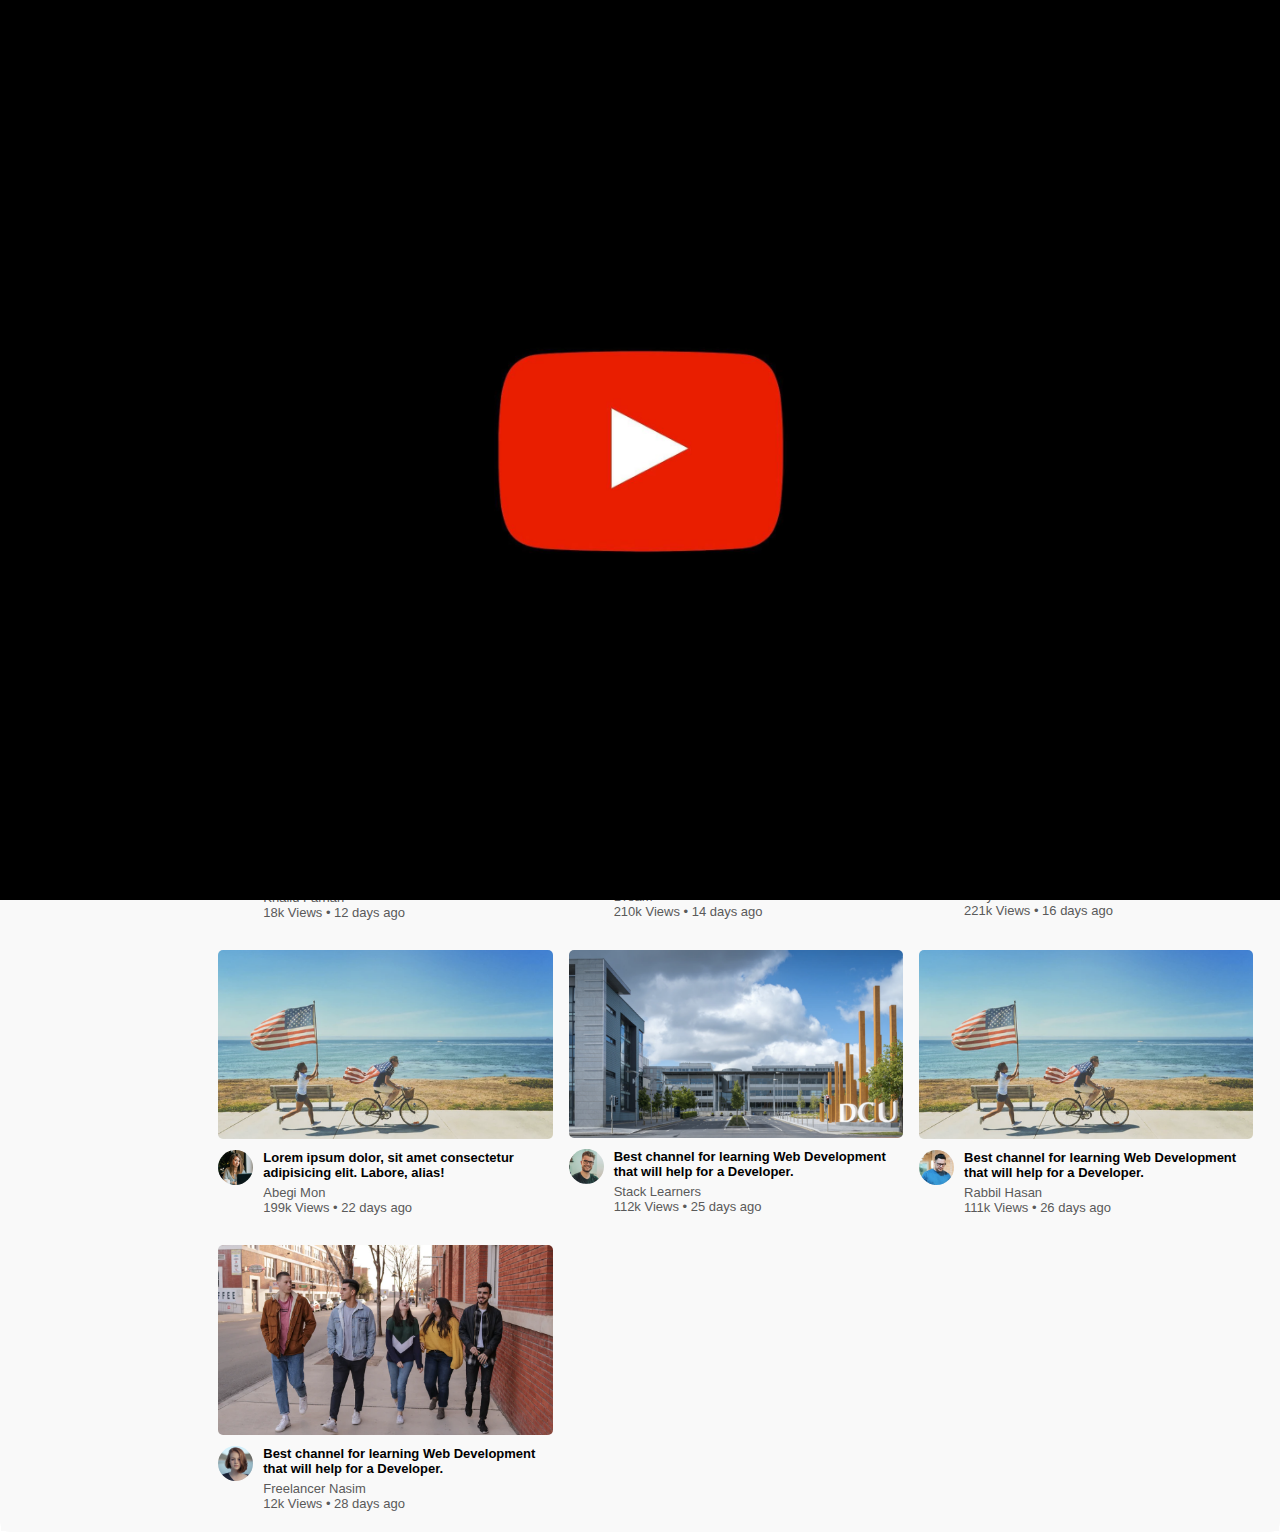
<file: index.html>
<!DOCTYPE html>
<html lang="en">
    <head>
        <meta charset="UTF-8">
        <meta http-equiv="X-UA-Compatible" content="IE=edge">
        <meta name="viewport" content="width=device-width, initial-scale=1.0">
        <title>Project 4 Vidtube</title>
        <link rel="shortcut icon" href="images/youtube.png" type="image/x-icon">
        <link rel="stylesheet" href="style.css">
        <link rel="stylesheet" href="responsive.css">
    </head>
    <body onload="myload()">
        
        <div id="preloader"></div>
        <!-- nav area Start -->
        <nav class="flex-div header">
            <div class="nav-left flex-div">
                <img src="images/menu.png" alt="menuIcon" class="menu-icon">
                <img src="images/logo.png" alt="LogoIcon" class="logo">
            </div>
            <div class="nav-middle flex-div">
                <div class="search-box flex-div">
                    <input type="text" placeholder="Search">
                    <img src="images/search.png" alt="search" >
                </div>
                <img src="images/voice-search.png" alt="voice" class="mic-icon">
            </div>
            <div class="nav-right flex-div">
                <img src="images/upload.png" alt="uploadICon">
                <img src="images/more.png" alt="moreIcon" class="hidden">
                <img src="images/notification.png" alt="notifyIcon">
                <img src="images/search.png" alt="search" class="hidden-search active-search" >
                <img src="images/Jack.png" alt="jack" class="user-icon">
            </div>
        </nav>
        <!-- nav area End -->

        <!-- Sidebar area Start -->
        <div class="sidebar">
            <div class="shortcut-links">
                <a href=""><img src="images/home.png" alt="home"><p>Home</p></a>
                <a href=""><img src="images/explore.png" alt="explore"><p>Explore</p></a>
                <a href=""><img src="images/subscriprion.png" alt="subscriprion"><p>Subscription</p></a>
                <hr>
                <a href=""><img src="images/library.png" alt="library"><p>Library</p></a>
                <a href=""><img src="images/history.png" alt="history"><p>History</p></a>
                <a href=""><img src="images/playlist.png" alt="playlist"><p>Playlist</p></a>
                <a href=""><img src="images/messages.png" alt="message"><p>Messages</p></a>
                <a href=""><img src="images/show-more.png" alt="showmore"><p>Show More</p></a>
                <hr>
            </div>
            <div class="subscribed-list">
                <h3>SUBSCRIBED</h3>
                <a href=""><img src="images/Jack.png" alt="jack"><p>Mack</p></a>
                <a href=""><img src="images/simon.png" alt="name"><p>Simon</p></a>
                <a href=""><img src="images/tom.png" alt="name"><p>Tom Harry</p></a>
                <a href=""><img src="images/megan.png" alt="name"><p>Megan Rien</p></a>
                <a href=""><img src="images/cameron.png" alt="name"><p>Cameron Vewl</p></a>
                <a href=""><img src="images/tom.png" alt="name"><p>Mike Lawel</p></a>
                <a href=""><img src="images/simon.png" alt="name"><p>Nawshin</p></a>
                <a href=""><img src="images/cameron.png" alt="name"><p>Dimler</p></a>
                <a href=""><img src="images/simon.png" alt="name"><p>Alex Carry</p></a>
                <span>&copy; All Rights Reserved.</span>
            </div>
        </div>
        <!-- Sidebar area End -->

        <!-- Main content Start -->
        <div class="container">
            <div class="container-wrap">
                <div class="banner">
                    <img src="images/banner.png" alt="banner">
                </div>
                <div class="list-container">
                    <div class="vid-list">
                        <a href="playVideo.html"><img src="images/thumbnail5.png" alt="t1" class="thumbnail"></a>
                        <div class="flex-div">
                            <img src="images/Jack.png" alt="jack person">
                            <div class="vid-info">
                                <a href="playVideo.html">Friends for Ever.</a>
                                <p>Dream</p>
                                <p>22k Views &bull; 1 minuite ago</p>
                            </div>
                        </div>
                    </div>
                    <div class="vid-list">
                        <a href="https://www.youtube.com/watch?v=38750lf-u5w&ab_channel=WaveMusic"><img src="images/thumbnail4.png" alt="t1" class="thumbnail"></a>
                        <div class="flex-div">
                            <img src="images/cameron.png" alt="jack person">
                            <div class="vid-info">
                                <a href="https://www.youtube.com/watch?v=38750lf-u5w&ab_channel=WaveMusic">Lorem ipsum dolor sit, amet consectetur adipisicing elit.</a>
                                <p>Vally</p>
                                <p>222k Views &bull; 1 days ago</p>
                            </div>
                        </div>
                    </div>
                    <div class="vid-list">
                        <a href="https://www.youtube.com/watch?v=P6qFCqOy3HU&ab_channel=KurtHugoSchneider"><img src="images/thumbnail6.png" alt="t1" class="thumbnail"></a>
                        <div class="flex-div">
                            <img src="images/simon.png" alt="jack person">
                            <div class="vid-info">
                                <a href="https://www.youtube.com/watch?v=P6qFCqOy3HU&ab_channel=KurtHugoSchneider">Lorem ipsum, dolor sit amet consectetur adipisicing elit. Numquam minus ullam eos amet necessitatibus.</a>
                                <p>Anisul Islam</p>
                                <p>2k Views &bull; 11 days ago</p>
                            </div>
                        </div>
                    </div>
                    <div class="vid-list">
                        <a href="https://www.youtube.com/watch?v=AEHGw7qc9Lk&ab_channel=WaveMusic"><img src="images/thumbnail8.png" alt="t1" class="thumbnail"></a>
                        <div class="flex-div">
                            <img src="images/Jack.png" alt="jack person">
                            <div class="vid-info">
                                <a href="https://www.youtube.com/watch?v=AEHGw7qc9Lk&ab_channel=WaveMusic">Best channel for learning Web Development that will help for a Developer.</a>
                                <p>Khalid Farhan</p>
                                <p>18k Views &bull; 12 days ago</p>
                            </div>
                        </div>
                    </div>
                    <div class="vid-list">
                        <a href="https://www.youtube.com/watch?v=BVFlOeXV-iI&ab_channel=FutureMusic"><img src="images/thumbnail1.png" alt="t1" class="thumbnail"></a>
                        <div class="flex-div">
                            <img src="images/megan.png" alt="jack person">
                            <div class="vid-info">
                                <a href="https://www.youtube.com/watch?v=BVFlOeXV-iI&ab_channel=FutureMusic">Lorem ipsum dolor sit, amet consectetur adipisicing elit. Facilis maxime ab voluptas!</a>
                                <p>Dream</p>
                                <p>210k Views &bull; 14 days ago</p>
                            </div>
                        </div>
                    </div>
                    <div class="vid-list">
                        <a href="https://www.youtube.com/watch?v=b5BNUa_op2o&ab_channel=UniversalMelody"><img src="images/thumbnail3.png" alt="t1" class="thumbnail"></a>
                        <div class="flex-div">
                            <img src="images/tom.png" alt="jack person">
                            <div class="vid-info">
                                <a href="https://www.youtube.com/watch?v=b5BNUa_op2o&ab_channel=UniversalMelody">Best channel for learning Web Development that will help for a Developer.</a>
                                <p>Easy Tutorials</p>
                                <p>221k Views &bull; 16 days ago</p>
                            </div>
                        </div>
                    </div>
                    <div class="vid-list">
                        <a href="https://www.youtube.com/watch?v=5HW0Im1XHvE&ab_channel=HIGHWAY"><img src="images/thumbnail2.png" alt="t1" class="thumbnail"></a>
                        <div class="flex-div">
                            <img src="images/cameron.png" alt="jack person">
                            <div class="vid-info">
                                <a href="https://www.youtube.com/watch?v=5HW0Im1XHvE&ab_channel=HIGHWAY">Lorem ipsum dolor, sit amet consectetur adipisicing elit. Labore, alias!</a>
                                <p>Abegi Mon</p>
                                <p>199k Views &bull; 22 days ago</p>
                            </div>
                        </div>
                    </div>
                    <div class="vid-list">
                        <a href="https://www.youtube.com/watch?v=ZCSX3mM6940&ab_channel=MusicLyrics-ImagineDragons"><img src="images/thumbnail7.png" alt="t1" class="thumbnail"></a>
                        <div class="flex-div">
                            <img src="images/Jack.png" alt="jack person">
                            <div class="vid-info">
                                <a href="https://www.youtube.com/watch?v=ZCSX3mM6940&ab_channel=MusicLyrics-ImagineDragons">Best channel for learning Web Development that will help for a Developer.</a>
                                <p>Stack Learners</p>
                                <p>112k Views &bull; 25 days ago</p>
                            </div>
                        </div>
                    </div>
                    <div class="vid-list">
                        <a href="https://www.youtube.com/watch?v=PSSbbDPXy9s&list=RDMM&start_radio=1&rv=VGP6JP_hAPM&ab_channel=MyFavoriteLyrics"><img src="images/thumbnail2.png" alt="t1" class="thumbnail"></a>
                        <div class="flex-div">
                            <img src="images/tom.png" alt="jack person">
                            <div class="vid-info">
                                <a href="https://www.youtube.com/watch?v=PSSbbDPXy9s&list=RDMM&start_radio=1&rv=VGP6JP_hAPM&ab_channel=MyFavoriteLyrics">Best channel for learning Web Development that will help for a Developer.</a>
                                <p>Rabbil Hasan</p>
                                <p>111k Views &bull; 26 days ago</p>
                            </div>
                        </div>
                    </div>
                    <div class="vid-list">
                        <a href="https://www.youtube.com/watch?v=rtOvBOTyX00&list=RDMM&index=11&ab_channel=ChristinaPerri"><img src="images/thumbnail5.png" alt="t1" class="thumbnail"></a>
                        <div class="flex-div">
                            <img src="images/megan.png" alt="jack person">
                            <div class="vid-info">
                                <a href="https://www.youtube.com/watch?v=rtOvBOTyX00&list=RDMM&index=11&ab_channel=ChristinaPerri">Best channel for learning Web Development that will help for a Developer.</a>
                                <p>Freelancer Nasim</p>
                                <p>12k Views &bull; 28 days ago</p>
                            </div>
                        </div>
                    </div>
                </div>
            </div>
        </div>
        <!-- Main content End -->

        <!-- Bottom area for mobile version Start  -->
        <div class="bottom-area hidden-bottom">
            <div class="bottom-wrap">
                <div class="bottom-bar">
                    <a href="#">
                        <div class="single-bottom">
                            <img src="images/home.png" alt="home">
                            <p>home</p>
                        </div>
                    </a>
                    <a href="#">
                        <div class="single-bottom">
                            <img src="images/explore.png" alt="shorts">
                            <p>shorts</p>
                        </div>
                    </a>
                    <a href="#">
                        <div class="single-bottom">
                            <p class="plus">&plus;</p>
                        </div>
                    </a>
                    <a href="#">
                        <div class="single-bottom">
                            <img src="images/subscriprion.png" alt="subscriptions">
                            <p>subscriptions</p>
                        </div>
                    </a>
                    <a href="#">
                        <div class="single-bottom">
                            <img src="images/library.png" alt="library">
                            <p>library</p>
                        </div>
                    </a>
                </div>
            </div>
        </div>
        <!-- Bottom area for mobile version End --> 

        


        <!-- javascript area -->
        <script src="index.js"></script>
    </body>
</html>
</file>
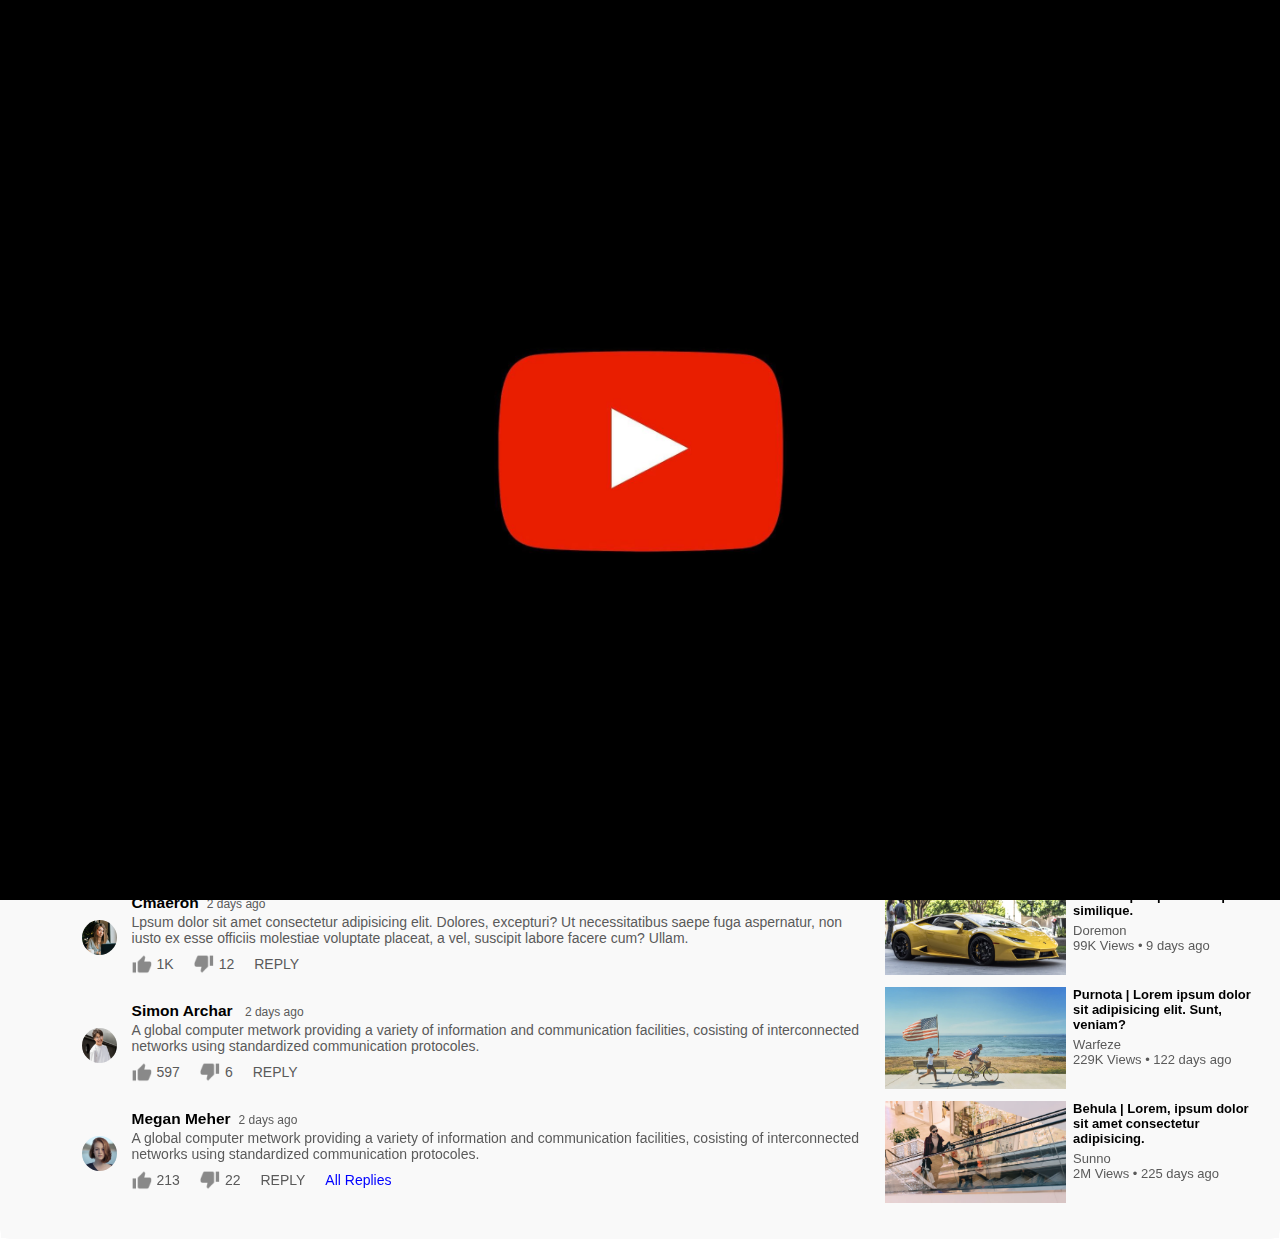
<file: playVideo.html>
<!DOCTYPE html>
<html lang="en">
    <head>
        <meta charset="UTF-8">
        <meta http-equiv="X-UA-Compatible" content="IE=edge">
        <meta name="viewport" content="width=device-width, initial-scale=1.0">
        <title>Project 4 Vidtube Play Video</title>
        <link rel="shortcut icon" href="images/youtube.png" type="image/x-icon">
        <link rel="stylesheet" href="style.css">
        <link rel="stylesheet" href="responsive.css">
    </head>
    <body onload="myload()">
        
        <div id="preloader"></div>
        <!-- nav area Start -->
        <nav class="flex-div header">
            <div class="nav-left flex-div">
                <img src="images/menu.png" alt="menuIcon" class="menu-icon">
                <img src="images/logo.png" alt="LogoIcon" class="logo">
            </div>
            <div class="nav-middle flex-div">
                <div class="search-box flex-div">
                    <input type="text" placeholder="Search">
                    <img src="images/search.png" alt="search" >
                </div>
                <img src="images/voice-search.png" alt="voice" class="mic-icon">
            </div>
            <div class="nav-right flex-div">
                <img src="images/upload.png" alt="uploadICon">
                <img src="images/more.png" alt="moreIcon" class="hidden">
                <img src="images/notification.png" alt="notifyIcon">
                <img src="images/search.png" alt="search" class="hidden-search active-search" >
                <img src="images/Jack.png" alt="jack" class="user-icon">
            </div>
        </nav>
        <!-- nav area End -->

        <div class="container play-container large-container-video">
            <div class="row">
                <div class="play-video">
                    <video controls autoplay>
                        <source src="images/video.mp4" type="video/mp4">
                    </video>
                    <div class="tags">
                        <a href="">#TopSong</a> <a href="">#Trending</a> <a href="">#2021</a> <a href="">#Asmani</a>
                    </div>
                    <h3>I am Coming Home | Jenifar Lopez | Alen Waker .</h3>
                    <div class="play-video-info">
                        <p>22M Views &bull; 9 days ago </p>
                        <div >
                            <a href=""><img src="images/like.png">19K</a>
                            <a href=""><img src="images/dislike.png">2K</a>
                            <a href=""><img src="images/share.png">Share</a>
                            <a href=""><img src="images/save.png">Save</a>
                        </div>
                    </div>
                    <hr>
                    <div class="publisher">
                        <img src="images/megan.png">
                        <div>
                            <p>Alen Waker</p>
                            <span>49M Subscribers</span>
                        </div>
                        <button type="button">SUBSCRIBE</button>
                    </div>
                    <div class="vid-description">
                        <p>Channel that makes you Happy and smilling.</p>
                        <p>Subscribe Our youtube Channel to watch more music video.</p>
                        <hr>
                        <h4>12K Comments</h4>
                        <div class="add-comments">
                            <img src="images/Jack.png">
                            <input type="text" placeholder="Write Comments...">
                        </div>
                        <div class="old-comment">
                            <img src="images/cameron.png">
                            <div>
                                <h3>Cmaeron<span>2 days ago</span></h3>
                                <p>Lpsum dolor sit amet consectetur adipisicing elit. Dolores, excepturi? Ut necessitatibus saepe fuga aspernatur, non iusto ex esse officiis molestiae voluptate placeat, a vel, suscipit labore facere cum? Ullam.</p>
                                <div class="comment-action">
                                    <img src="images/like.png">
                                    <span>1K</span>
                                    <img src="images/dislike.png">
                                    <span>12</span>
                                    <span>REPLY</span>
                                    <!-- <a href="">All Replies</a> -->
                                </div>
                            </div>
                        </div>
                        <div class="old-comment">
                            <img src="images/gerard.png">
                            <div>
                                <h3>Simon Archar <span>2 days ago</span></h3>
                                <p>A global computer metwork providing a variety of information and communication facilities, cosisting of interconnected networks using standardized communication protocoles.</p>
                                <div class="comment-action">
                                    <img src="images/like.png">
                                    <span>597</span>
                                    <img src="images/dislike.png">
                                    <span>6</span>
                                    <span>REPLY</span>
                                    <!-- <a href="">All Replies</a> -->
                                </div>
                            </div>
                        </div>
                        <div class="old-comment">
                            <img src="images/megan.png">
                            <div>
                                <h3>Megan Meher<span>2 days ago</span></h3>
                                <p>A global computer metwork providing a variety of information and communication facilities, cosisting of interconnected networks using standardized communication protocoles.</p>
                                <div class="comment-action">
                                    <img src="images/like.png">
                                    <span>213</span>
                                    <img src="images/dislike.png">
                                    <span>22</span>
                                    <span>REPLY</span>
                                    <a href="">All Replies</a>
                                </div>
                            </div>
                        </div>
                    </div>
                </div>
                <div class="right-sidebar">
                    <div class="side-video-list">
                        <a href="https://www.youtube.com/watch?v=38750lf-u5w&ab_channel=WaveMusic" class="small-thumbnail"><img src="images/thumbnail1.png" alt="img1"></a>
                        <div class="vid-info">
                            <a href="https://www.youtube.com/watch?v=38750lf-u5w&ab_channel=WaveMusic">Dreams | Lorem ipsum dolor sit, ipisicing elit. Quas, molestias.</a>
                            <p>Imagin Dragons</p>
                            <p>112M Views &bull; 111 days ago</p>
                        </div>
                    </div>
                    <div class="side-video-list">
                        <a href="https://www.youtube.com/watch?v=P6qFCqOy3HU&ab_channel=KurtHugoSchneider" class="small-thumbnail"><img src="images/thumbnail2.png" alt="img1"></a>
                        <div class="vid-info">
                            <a href="https://www.youtube.com/watch?v=P6qFCqOy3HU&ab_channel=KurtHugoSchneider">Faded | Lorem ipset, consectetur adipisicing elit. Consequuntur numquam eligendi praesentium.</a>
                            <p>ALen Waker</p>
                            <p>19M Views &bull; 21 days ago</p>
                        </div>
                    </div>
                    <div class="side-video-list">
                        <a href="https://www.youtube.com/watch?v=AEHGw7qc9Lk&ab_channel=WaveMusic" class="small-thumbnail"><img src="images/thumbnail3.png" alt="img1"></a>
                        <div class="vid-info">
                            <a href="https://www.youtube.com/watch?v=AEHGw7qc9Lk&ab_channel=WaveMusic">Life is Beautiful | Lorem ipsut amet consectetur, adipisicing elit. Minus.</a>
                            <p>Beautify</p>
                            <p>119K Views &bull; 4 days ago</p>
                        </div>
                    </div>
                    <div class="side-video-list">
                        <a href="https://www.youtube.com/watch?v=BVFlOeXV-iI&ab_channel=FutureMusic" class="small-thumbnail"><img src="images/thumbnail4.png" alt="img1"></a>
                        <div class="vid-info">
                            <a href="https://www.youtube.com/watch?v=BVFlOeXV-iI&ab_channel=FutureMusic">Lorem ipsum dolor sit, amet consectetur adipisicing elit. Debitis!</a>
                            <p>Senorita</p>
                            <p>91K Views &bull; 7 days ago</p>
                        </div>
                    </div>
                    <div class="side-video-list">
                        <a href="https://www.youtube.com/watch?v=b5BNUa_op2o&ab_channel=UniversalMelody" class="small-thumbnail"><img src="images/thumbnail5.png" alt="img1"></a>
                        <div class="vid-info">
                            <a href="https://www.youtube.com/watch?v=b5BNUa_op2o&ab_channel=UniversalMelody">Consectetur adipisicing elit. Eolorem quos atque voluptatibus enim illum.</a>
                            <p>Cat Music</p>
                            <p>199K Views &bull; 8 days ago</p>
                        </div>
                    </div>
                    <div class="side-video-list">
                        <a href="https://www.youtube.com/watch?v=5HW0Im1XHvE&ab_channel=HIGHWAY" class="small-thumbnail"><img src="images/thumbnail6.png" alt="img1"></a>
                        <div class="vid-info">
                            <a href="https://www.youtube.com/watch?v=5HW0Im1XHvE&ab_channel=HIGHWAY">In the End | Lorem iet consectetur adipisicing elit. Cum?</a>
                            <p>Linkin Park</p>
                            <p>1.2B Views &bull; 410 days ago</p>
                        </div>
                    </div>
                    <div class="side-video-list">
                        <a href="https://www.youtube.com/watch?v=ZCSX3mM6940&ab_channel=MusicLyrics-ImagineDragons" class="small-thumbnail"><img src="images/thumbnail7.png" alt="img1"></a>
                        <div class="vid-info">
                            <a href="https://www.youtube.com/watch?v=ZCSX3mM6940&ab_channel=MusicLyrics-ImagineDragons">Jab Tak | Lorem ipsum sectetur adipisicing elit. Repellat excepturi odio doloremque enim.</a>
                            <p>T-series</p>
                            <p>289K Views &bull; 16 days ago</p>
                        </div>
                    </div>
                    <div class="side-video-list">
                        <a href="https://www.youtube.com/watch?v=PSSbbDPXy9s&list=RDMM&start_radio=1&rv=VGP6JP_hAPM&ab_channel=MyFavoriteLyrics" class="small-thumbnail"><img src="images/thumbnail8.png" alt="img1"></a>
                        <div class="vid-info">
                            <a href="https://www.youtube.com/watch?v=PSSbbDPXy9s&list=RDMM&start_radio=1&rv=VGP6JP_hAPM&ab_channel=MyFavoriteLyrics">dipisicing elit. Ha earum delectus perspiciatis atque similique.</a>
                            <p>Doremon</p>
                            <p>99K Views &bull; 9 days ago</p>
                        </div>
                    </div>
                    <div class="side-video-list">
                        <a href="https://www.youtube.com/watch?v=rtOvBOTyX00&list=RDMM&index=11&ab_channel=ChristinaPerri" class="small-thumbnail"><img src="images/thumbnail2.png" alt="img1"></a>
                        <div class="vid-info">
                            <a href="https://www.youtube.com/watch?v=rtOvBOTyX00&list=RDMM&index=11&ab_channel=ChristinaPerri">Purnota | Lorem ipsum dolor sit  adipisicing elit. Sunt, veniam?</a>
                            <p>Warfeze</p>
                            <p>229K Views &bull; 122 days ago</p>
                        </div>
                    </div>
                    <div class="side-video-list">
                        <a href="https://www.youtube.com/watch?v=ZHKQgmpabD8&list=RDMM&index=18&ab_channel=VYRLOriginals" class="small-thumbnail"><img src="images/thumbnail3.png" alt="img1"></a>
                        <div class="vid-info">
                            <a href="https://www.youtube.com/watch?v=ZHKQgmpabD8&list=RDMM&index=18&ab_channel=VYRLOriginals">Behula | Lorem, ipsum dolor sit amet consectetur adipisicing.</a>
                            <p>Sunno</p>
                            <p>2M Views &bull; 225 days ago</p>
                        </div>
                    </div>
                </div>
            </div>
        </div>


        
        <!-- Sidebar area Start -->
        
        <div class="sidebar sidebar-video">
            <div class="shortcut-links">
                <a href=""><img src="images/home.png" alt="home"><p>Home</p></a>
                <a href=""><img src="images/explore.png" alt="explore"><p>Explore</p></a>
                <a href=""><img src="images/subscriprion.png" alt="subscriprion"><p>Subscription</p></a>
                <hr>
                <a href=""><img src="images/library.png" alt="library"><p>Library</p></a>
                <a href=""><img src="images/history.png" alt="history"><p>History</p></a>
                <a href=""><img src="images/playlist.png" alt="playlist"><p>Playlist</p></a>
                <a href=""><img src="images/messages.png" alt="message"><p>Messages</p></a>
                <a href=""><img src="images/show-more.png" alt="showmore"><p>Show More</p></a>
                <hr>
            </div>
            <div class="subscribed-list">
                <h3>SUBSCRIBED</h3>
                <a href=""><img src="images/Jack.png" alt="jack"><p>Mack</p></a>
                <a href=""><img src="images/simon.png" alt="name"><p>Simon</p></a>
                <a href=""><img src="images/tom.png" alt="name"><p>Tom Harry</p></a>
                <a href=""><img src="images/megan.png" alt="name"><p>Megan Rien</p></a>
                <a href=""><img src="images/cameron.png" alt="name"><p>Cameron Vewl</p></a>
                <a href=""><img src="images/tom.png" alt="name"><p>Mike Lawel</p></a>
                <a href=""><img src="images/simon.png" alt="name"><p>Nawshin</p></a>
                <a href=""><img src="images/cameron.png" alt="name"><p>Dimler</p></a>
                <a href=""><img src="images/simon.png" alt="name"><p>Alex Carry</p></a>
                <span>&copy; All Rights Reserved.</span>
            </div>
        </div>
        <!-- Sidebar area End -->

       

        <!-- Bottom area for mobile version Start  -->
        <div class="bottom-area hidden-bottom">
            <div class="bottom-wrap">
                <div class="bottom-bar">
                    <a href="#">
                        <div class="single-bottom">
                            <img src="images/home.png" alt="home">
                            <p>home</p>
                        </div>
                    </a>
                    <a href="#">
                        <div class="single-bottom">
                            <img src="images/explore.png" alt="shorts">
                            <p>shorts</p>
                        </div>
                    </a>
                    <a href="#">
                        <div class="single-bottom">
                            <p class="plus">&plus;</p>
                        </div>
                    </a>
                    <a href="#">
                        <div class="single-bottom">
                            <img src="images/subscriprion.png" alt="subscriptions">
                            <p>subscriptions</p>
                        </div>
                    </a>
                    <a href="#">
                        <div class="single-bottom">
                            <img src="images/library.png" alt="library">
                            <p>library</p>
                        </div>
                    </a>
                </div>
            </div>
        </div>
        <!-- Bottom area for mobile version End -->
        
        


        <!-- javascript area -->
        <script src="index.js"></script>
    </body>
</html>
</file>
<file: style.css>
* {
    margin: 0;
    padding: 0;
    font-family: 'poppins', sans-serif;
    box-sizing: border-box;
}

a {
    text-decoration: none;
    color: #5a5a5a;
}

img {
    cursor: pointer;
}

.flex-div {
    display: flex;
    align-items: center;
}

#preloader {
    position: fixed;
    top: 0;
    left: 0;
    width: 100vw;
    height: 100vh;
    background:  url('images/youtube2.jpg') no-repeat center;
    background-size: 320px;
    z-index: 9999;
    background-color: #000;
}

/*-------- custom scrollbar--------- */

html {
    /*overflow:scroll; */
    scrollbar-color: #4b4b4b, #f9f9f9 ;
    scrollbar-width: thin !important;
    border: 1px solid #f9f9f9 !important;
    border-radius: 10px !important;
}


/* .scrollbar {
    overflow: auto;
    width: 0.5em !important;
    scroll-behavior: smooth !important;
    -webkit-box-shadow: inset 0 0 6px rgba(0, 0, 0, 0.3) !important;
    background-color: darkgrey !important;
    outline: 1px solid slategrey !important;
    border-radius: 10px !important;
} */


/* for chrome and edge browser and safari */
::-webkit-scrollbar {
    width: 10px;
}

::-webkit-scrollbar-track {
    background-color: #f9f9f9 ;
    transition: .2s;
}

::-webkit-scrollbar-thumb {
    border-radius: 10px !important;
    background-color: #606060;
    border: 1px solid slategrey !important;
    transition: .3s;
}


/*----------- nav area------------- */

nav {
    padding: 10px 2%;
    justify-content: space-between;
    box-shadow: 0 0 10px rgba(0, 0, 0, .2);
    background: #fff;
    position: sticky;
    top: 0;
    z-index: 10;
    transition: .5s;
}

.nav-right img{
    width: 25px;
    margin-right: 25px;
}

.nav-right .user-icon {
    width: 35px;
    border-radius: 50%;
    margin-right: 0;
}

.nav-left .menu-icon{
    width: 22px;
    margin-right: 25px;
}

.nav-left .logo {
    width: 130px;

}

.nav-middle .mic-icon {
    width: 16px;
}

.nav-middle .search-box {
    border: 1px solid #ccc;
    margin-right: 15px;
    padding: 8px 12px;
    border-radius: 20px;
    transition: .3s;
}

.nav-middle .search-box:hover {
    border: 1px solid #1a95cf !important;
}

.nav-middle .search-box input {
    width: 400px;
    border: 0;
    outline: 0;
    background: transparent;
}

.hidden-search {
    display: none;
}

.hidden-search  img {
    width: 15px;
}

.nav-middle .search-box img {
    width: 15px;
}

/*---------- Sidebar area----------- */
.sidebar {
    background: #fff;
    width: 15%;
    height: 100vh;
    position: fixed;
    top: 0;
    padding-left: 2%;
    padding-top: 80px;
    overflow-y: scroll;
    transition: .2s;
}

.sidebar::-webkit-scrollbar-thumb {
    border-radius: 0 !important;
    background-color: transparent;
    border: 1px solid transparent !important;
}

.sidebar::-webkit-scrollbar-track {
    background-color: transparent ;
}

.sidebar:hover::-webkit-scrollbar-thumb {
    border-radius: 10px !important;
    background-color: #606060;
    border: 1px solid slategrey !important;
}

.sidebar:hover::-webkit-scrollbar-track {
    background-color: #f9f9f9 ;
}

.shortcut-links a img {
    width: 20px;
    margin-right: 20px;
}

.shortcut-links a {
    display: flex;
    align-items: center;
    /* margin-bottom: 20px; */
    padding: 10px 0;
    /* width: fit-content; */
    flex-wrap: wrap;
    transition: .2s;
}

.shortcut-links a:hover {
    background: rgb(165, 163, 163);
    color: #fff;
}

.shortcut-links a:first-child {
    color: #ed3833
}

.sidebar hr {
    border: 0;
    height: 1px;
    background: #ccc;
    width: 85%;
}

.subscribed-list h3 {
    font-size: 13px;
    margin: 20px 0;
    color: #5a5a5a;
}

.subscribed-list a {
    display: flex;
    align-items: center;
    /* margin-bottom: 20px;
    width: fit-content; */
    flex-wrap: wrap;
    padding: 10px 0;
    transition: .2s;
}

.subscribed-list a:hover {
    background: rgb(165, 163, 163);
    color: #fff;
}

.subscribed-list a img {
    width: 25px;
    border-radius: 50%;
    margin-right: 20px;
}

.small-sidebar {
    width: 5%;
    overflow: hidden;
    transition: .2s;
}

.sidebar-video {
    width: 0%;
    overflow: hidden;
    transition: .2s;
}

.sidebar-video-active {
    width: 15%;
    overflow: auto;
}

.small-sidebar a p {
    display: none;
}

.small-sidebar h3 {
    display: none;
}

.sidebar-video-active a p {
    display: block;
}

.sidebar-video-active h3 {
    display: block;
}

hr {
    margin-bottom: 25px;
}

.small-sidebar hr {
    width: 50%;
    margin-bottom: 25px;
}


/*--------- Main content area---------- */
.container {
    background: #f9f9f9;
    padding-left: 17%;
    padding-right: 2%;
    padding-top: 20px;
    padding-bottom: 20px;
}

.large-container {
    padding-left: 7%;
}

.banner {
    width: 100%;
}

.banner img {
    width: 100%;
    border-radius: 8px;
}

.list-container {
    display: grid;
    grid-template-columns: repeat(auto-fit, minmax(250px, 1fr));
    grid-column-gap: 16px;
    grid-row-gap: 30px;
    margin-top: 15px;
}

.vid-list .thumbnail{
    width: 100%;
    border-radius: 5px;
}

.vid-list .flex-div {
    align-items: flex-start;
    margin-top: 7px;
}

.vid-list .flex-div img {
    width: 35px;
    margin-right: 10px;
    border-radius: 50%;
}

.vid-info {
    color: #5a5a5a;
    font-size: 13px;
}

.vid-info a {
    color: #000;
    font-weight: 600;
    display: block;
    margin-bottom: 5px;
}

/*----------------- Bottom bar area--------------- */
.bottom-bar {
    display: flex;
    background: #fff;
    position: fixed;
    width: 100vw;
    bottom: 0;
    align-items: center;
    justify-content: center;
    padding: 5px 0;
    border-top: 1px solid #ccc;
}

.single-bottom {
    width: 50px;
    display: flex;
    align-items: center;
    justify-content: center;
    margin: 0px 20px;
    flex-wrap: wrap;
}

.single-bottom img {
    width: 25px;
    margin: auto;
    margin-bottom: 3.5px;
}

.single-bottom p {
    display: block;
    color: #000;
    text-transform: capitalize;
    font-size: 13px;
    text-align: center;
}

p.plus {
    font-size: 25px;
    border: 1.5px solid #000;
    border-radius: 50%;
    padding: 1px 9px;
}

.hidden-bottom {
    display: none;
}




/*----------------- play video page----------------- */

.play-container {
    padding-left: 2%;
}

/* .large-container-video {
    padding-left: 7%;
} */

.row {
    display: flex;
    justify-content: space-between;
    flex-wrap: wrap;
}

.play-video {
    flex-basis: 69%;
}

.play-video video {
    width: 100%;
}

.right-sidebar {
    flex-basis: 30%;
}

.side-video-list {
    display: flex;
    justify-content: space-between;
    margin-bottom: 8px;
}

.side-video-list img {
    width: 100%;
}

.side-video-list .small-thumbnail {
    flex-basis: 49%;
}

.side-video-list .vid-info {
    flex-basis: 49%;
}

.play-video .tags a {
    color: #0000ff;
    font-size: 13px;
}

.play-video h3 {
    font-weight: 600;
    font-size: 22px;
}

.play-video .play-video-info {
    display: flex;
    align-items: center;
    justify-content: space-between;
    flex-wrap: wrap;
    margin-top: 10px;
    font-size: 14px;
    color: #5a5a5a;
}

.play-video .play-video-info a {
    display: inline-flex;
    align-items: center;
    margin-left: 15px;
}

.play-video .play-video-info a img {
    width: 20px;
    margin-right: 8px;
}

.play-video .play-video-info p {
    margin-left: 5px;
    margin-top: 7.75px;
}

.play-video hr {
    border: 0;
    height: 1px;
    background: #ccc;
    margin: 10px 0;
}

.publisher {
    display: flex;
    align-items: center;
    margin-top: 20px;
}

.publisher div {
    flex: 1;
    line-height: 18px;
}

.publisher img {
    width: 40px;
    border-radius: 50%;
    margin-right: 15px;
}

.publisher div p {
    color: #000;
    font-weight: 600;
    font-size: 18px;
}

.publisher div span {
    font-size: 13px;
    color: #5a5a5a
}

.publisher button {
    background: #cc0000;
    color: #fff;
    padding: 10px 26px;
    border: 0;
    outline: 0;
    border-radius: 4px;
    cursor: pointer;
}

.vid-description {
    padding-left: 55px;
    margin: 15px 0;
}

.vid-description p {
    font-size: 14px;
    margin-bottom: 5px;
    color: #5a5a5a;
}

.vid-description h4 {
    font-size: 14px;
    color: #5a5a5a;
    margin-top: 15px;
}

.add-comments {
    display: flex;
    align-items: center;
    margin: 30px 0;
}

.add-comments img {
    width: 35px;
    border-radius: 50%;
    margin-right: 15px;
}

.add-comments input {
    border: 0;
    outline: 0;
    border-bottom: 1px solid #ccc;
    width: 100%;
    padding-top: 10px;
    background: transparent;
}

.old-comment {
    display: flex;
    align-items: center;
    margin: 20px 0;
}

.old-comment img {
    width: 35px;
    border-radius: 50%;
    margin-right: 15px;
}

.old-comment h3 {
    font-size: 15.5px !important;
    margin-bottom: 2px;
}

.old-comment h3 span {
    font-size: 12px;
    color: #5a5a5a;
    font-weight: 500;
    margin-left: 8px;
}

.old-comment .comment-action {
    display: flex;
    align-items: center;
    margin: 8px 0;
    font-size: 14px;
}

.old-comment .comment-action img {
    border-radius: 0;
    width: 20px;
    margin-right: 5px;
}

.old-comment .comment-action span {
    margin-right: 20px;
    color: #5a5a5a;
    cursor: pointer;
}

.old-comment .comment-action a {
    color: #0000ff;
}
</file>
<file: responsive.css>
@media all and (max-width: 990px) {
    .menu-icon {
        display: none;
    }

    .sidebar {
        display: none;
    }

    .container,
    .large-containr {
        padding-left: 5%;
        padding-right: 5%;
    }

    /* .nav-right img {
        display: none;
    } */

    .nav-right .user-icon {
        display: block;
        width: 30px;
    }

    .nav-middle .search-box input {
        width: 300px;
    }

    .nav-right img{
        width: 22px;
        margin-right: 22px;
    }

    .nav-middle .mic-icon {
        display: none;
    }


    .nav-left .logo {
        width: 110px;
    }

    .nav-middle .search-box {
        border: none;
        display: none;
    }

    .nav-middle .search-box input {
        display: none;
    }

    .active-search {
        display: block;
    }

    /*------------ play video area----------- */
    .play-video {
        flex-basis: 100%;
    }

    .right-sidebar {
        flex-basis: 100%;
    }

    .play-container {
        padding-left: 5%;
    }

    .vid-description {
        padding-left: 0;
    }

    .play-video .play-video-info a {
        margin-left: 0;
        margin-right: 15px;
        margin-top: 15px;
    }

    #preloader {
        background-size: 200px;
    }

    .publisher button {
        background: transparent;
        font-weight: 600;
        color: #cc0000;
    }



}

@media all and (max-width: 562px) {
    .nav-middle .search-box input {
        width: 200px;
    }

    .nav-left .logo {
        width: 90px;
    }

    .nav-middle .search-box {
        padding: 3px 10px;
    }

    .nav-right .user-icon {
        display: block;
        width: 25px;
    }

    .container,
    .large-containr {
        padding-left: 3.5%;
        padding-right: 3.5%;
    }

    .hidden {
        display: none;
    }

    .hidden-search {
        width: 18px !important;
    }

    .hidden-bottom {
        display: block;
    }

    .header.hide {
        transform: translateY(-100%);
    }

    .banner {
        display: none;
    }

    .bottom-bar {
        padding: 3px 0;
    }

    /*----------- play video area---------- */

    .list-container:last-child {
        margin-bottom: 30px;
    }

    .play-video h3 {
        font-size: 19px;
    }

    .publisher div p {
        font-size: 16px;
    }

    .publisher div span {
        font-size: 12px;
    }

    .publisher button {
        padding: 8px 18px;
    }

    .vid-description p {
        font-size: 12.5px;
        margin-bottom: 3.5px;
    }

    .old-comment div h3 {
        font-size: 15px !important;
    }

    .old-comment .comment-action img {
        width: 16px;
    }

    .old-comment .comment-action span {
        font-size: 12px;
    }

    .play-video .play-video-info p {
        font-size: 13px;
    }

    .play-video .play-video-info a img {
        width: 16px;
        margin-right: 4px;
    }

    #preloader {
        background-size: 120px;
    }

    .play-video .play-video-info {
        margin-top: 5px;
    }

    .play-video .play-video-info a {
        margin-left: 0;
        margin-right: 10px;
        margin-top: 10px;
    }

    
}

@media all and (max-width: 462px) {
    .nav-middle .search-box input {
        width: 130px;
    }

    .nav-middle .search-box {
        padding: 2px 10px;
    }

    .nav-left .logo {
        width: 80px;
    }

    .nav-right .user-icon {
        display: block;
        width: 22px;
    }

    .container,
    .large-containr {
        padding-left: 2%;
        padding-right: 2%;
    }

    .nav-right img{
        width: 20px;
        margin-right: 17px;
    }

    .hidden-search {
        width: 15px !important;
    }

    .single-bottom {
        width: 38px;
        margin: 0px 17px;
    }

    .single-bottom img {
        width: 20px;
    }

    .single-bottom p {
        font-size: 11px;
    }

    p.plus {
        font-size: 20px;
        border: 1.5px solid #000;
        border-radius: 50%;
        padding: 0px 6.5px;
        text-align: center;
    }

    .bottom-bar {
        padding: 2px 0;
    }

    /*------- play video area------- */

    .play-video h3 {
        font-size: 18.3px;
    }

    .publisher button {
        padding: 7px 16px;
    }

    #preloader {
        background-size: 100px;
    }
}

@media all and (max-width: 370px) {
    .single-bottom {
        margin: 0px 14px;
    }

    #preloader {
        background-size: 90px;
    }
}
</file>
